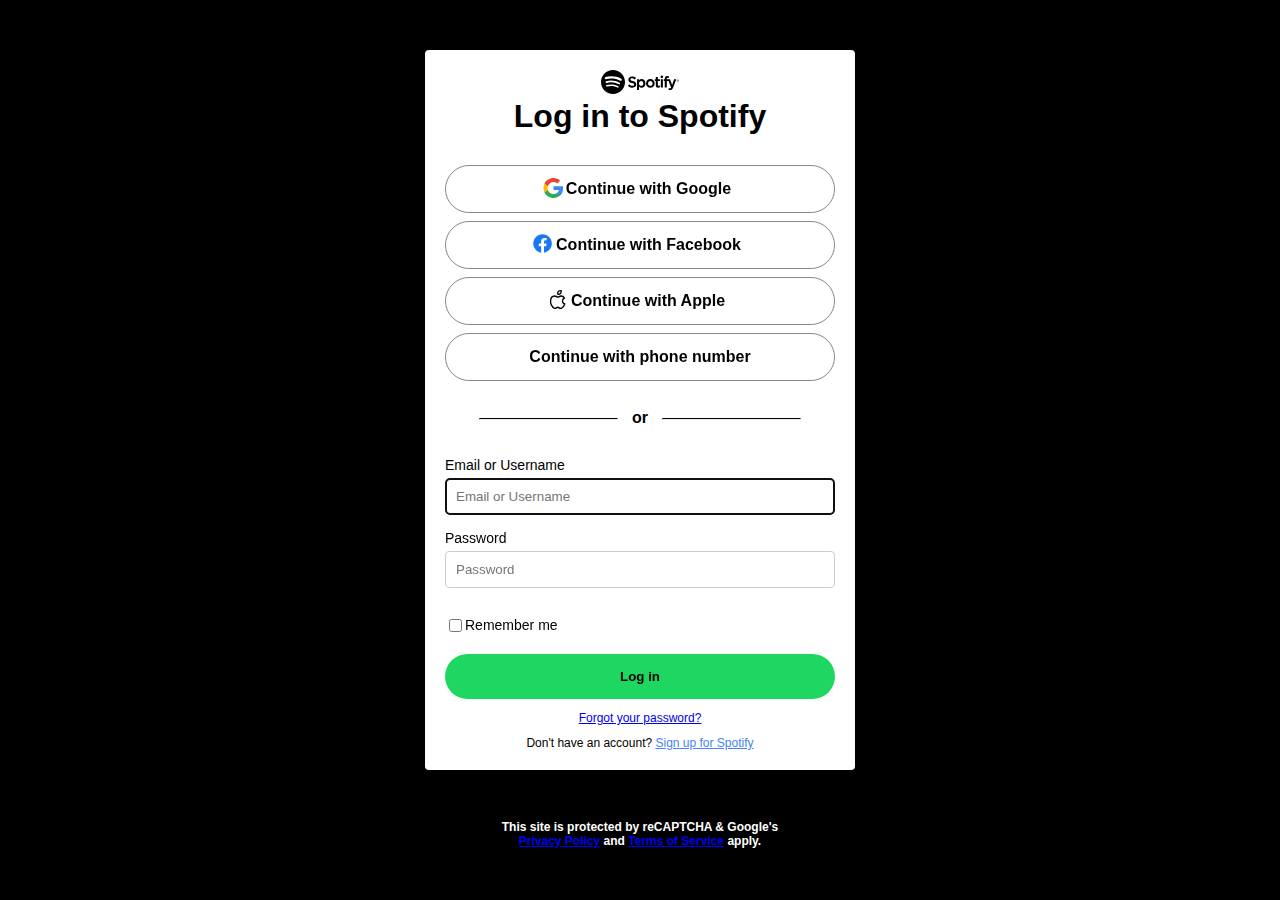
<file: Spotify/login.html>
<!DOCTYPE html>
<html lang="en">

<head>
    <meta charset="UTF-8" />
    <meta name="viewport" content="width=device-width, initial-scale=1.0" />
    <title>Spotify- Login</title>
    <style>
        body {
            font-family: "Poppins", sans-serif;
            background-color: black;
            color: black;
            margin: 0;
            padding: 0;
        }

        .container {
            width: 100%;
            /* height: 100vh; */
            height: max-content;
            max-width: 390px;
            margin: 50px auto;
            padding: 20px;
            background-color: #fff;
            border-radius: 4px;
            box-shadow: 0 2px 4px rgba(0, 0, 0, 0.1);
        }

        h1 {
            text-align: center;
            margin-top: 0;
            margin-bottom: 30px;
        }

        form {
            margin-top: 30px;
        }

        label {
            display: block;
            margin-bottom: 5px;
        }

        input[type="email"],
        input[type="password"] {
            width: 100%;
            padding: 10px;
            border: 1px solid #ccc;
            border-radius: 4px;
            box-sizing: border-box;
            margin-bottom: 15px;
        }

        input[type="submit"] {
            width: 100%;
            padding: 15px;
            background-color: #1ed760;
            color: black;
            border: 0px;
            border-radius: 9999px;
            cursor: pointer;
            font-weight: bold;
            margin-top: 2px;
        }

        input[type="submit"]:hover {
            background-color: #3de377;
            color: black;
        }

        .social-login {
            margin-top: 20px;
        }

        .social-login a {
            box-sizing: border-box;
            margin-bottom: 8px;
            font-weight: bold;
            padding: 5px;
            -webkit-tap-highlight-color: transparent;
            font-size: 1rem;
            font-weight: 700;
            background-color: transparent;
            border-radius: 9999px;
            cursor: pointer;
            text-align: center;
            text-decoration: none;
            text-transform: none;
            touch-action: manipulation;
            transition-duration: 33ms;
            transition-property: background-color, border-color, color, box-shadow,
                filter, transform;
            user-select: none;
            vertical-align: middle;
            transform: translate3d(0px, 0px, 0px);
            position: relative;
            border: 1px solid var(--essential-subdued, #878787);
            color: var(--text-base, #000000);
            min-inline-size: 0px;
            min-block-size: var(--encore-control-size-base, 48px);
            display: inline-flex;
            -webkit-box-align: center;
            align-items: center;
            -webkit-box-pack: center;
            justify-content: center;
            inline-size: 100%;
        }

        .social-login a:hover {
            background-color: #f2f2f2;
        }

        .social-login svg {
            margin-top: 2px;
            margin-left: -8px;
        }

        .social-login svg .apple {
            margin-top: -2px;
        }

        .already-have-account {
            text-align: center;
            margin-top: -94px;
            font-size: 0.8em;
        }

        .already-have-account a {
            color: #4385f4;
            text-decoration: underline;
        }

        .already-have-account a:hover {
            text-decoration: underline;
        }

        .phonenumber a {
            color: #1eb22b;
            text-decoration: none;
        }

        .footerline {
            text-align: center;
            margin-top: 48px;
            color: white;
            font-weight: 700;
        }

        .check {
            display: flex;
            align-items: center;
        }
    </style>
</head>

<body>
    <div class="container">
        <div class="leftside">
            <div class="homebox bg-gray rounded m-1 p-1">
                <div class="logo" style="text-align: center">
                    <img onclick="window.location.href='index.html'" class="invert" src="svg/logo.svg"
                        alt="spotify logo" />
                </div>
            </div>
        </div>
        <h1> Log in to Spotify</h1>

        <div class="social-login">
            <a data-testid="idp-button-google"
                href="https://accounts.spotify.com/en/login?method=google&amp;continue=https%3A%2F%2Fopen.spotify.com%2F%3Fflow_ctx%3D6c64d6ea-b4ed-4edb-a407-e8644a074043%253A1712916954&amp;intent=signup&amp;creation_point=https%3A%2F%2Fopen.spotify.com%2F%3Fsp_cid%3D52a704cb-ef88-4b2e-a931-f6501fefbc05%26device%3Ddesktop&amp;flow_ctx=6c64d6ea-b4ed-4edb-a407-e8644a074043%3A1712916954"
                data-encore-id="buttonSecondary" class="Button-sc-y0gtbx-0 cumZKt"><span aria-hidden="true"
                    class="IconWrapper__Wrapper-sc-ihacte-0 lenTmt"><svg width="25" height="24" viewBox="0 0 25 24"
                        fill="none" xmlns="http://www.w3.org/2000/svg">
                        <path fill-rule="evenodd" clip-rule="evenodd"
                            d="M22.1 12.2272C22.1 11.5182 22.0364 10.8363 21.9182 10.1818H12.5V14.05H17.8818C17.65 15.3 16.9455 16.3591 15.8864 17.0682V19.5772H19.1182C21.0091 17.8363 22.1 15.2727 22.1 12.2272Z"
                            fill="#4285F4"></path>
                        <path fill-rule="evenodd" clip-rule="evenodd"
                            d="M12.4998 21.9999C15.1998 21.9999 17.4635 21.1045 19.118 19.5772L15.8862 17.0681C14.9907 17.6681 13.8453 18.0227 12.4998 18.0227C9.89529 18.0227 7.69075 16.2636 6.90439 13.8999H3.56348V16.4908C5.20893 19.759 8.59075 21.9999 12.4998 21.9999Z"
                            fill="#34A853"></path>
                        <path fill-rule="evenodd" clip-rule="evenodd"
                            d="M6.90455 13.9C6.70455 13.3 6.59091 12.6591 6.59091 12C6.59091 11.3409 6.70455 10.7 6.90455 10.1V7.50909H3.56364C2.88636 8.85909 2.5 10.3864 2.5 12C2.5 13.6136 2.88636 15.1409 3.56364 16.4909L6.90455 13.9Z"
                            fill="#FBBC05"></path>
                        <path fill-rule="evenodd" clip-rule="evenodd"
                            d="M12.4998 5.97727C13.968 5.97727 15.2862 6.48182 16.3226 7.47273L19.1907 4.60455C17.4589 2.99091 15.1953 2 12.4998 2C8.59075 2 5.20893 4.24091 3.56348 7.50909L6.90439 10.1C7.69075 7.73636 9.89529 5.97727 12.4998 5.97727Z"
                            fill="#EA4335"></path>
                    </svg></span>Continue with Google</a>
            <a href="https://accounts.spotify.com/en/login?method=facebook&amp;continue=https%3A%2F%2Fopen.spotify.com%2Fsearch%3Fflow_ctx%3D631c5ea9-7bf6-4915-9ea7-d8609761fae6%253A1712840154&amp;intent=signup&amp;creation_point=https%3A%2F%2Fopen.spotify.com%2F%3Fsp_cid%3D52a704cb-ef88-4b2e-a931-f6501fefbc05%26device%3Ddesktop&amp;flow_ctx=631c5ea9-7bf6-4915-9ea7-d8609761fae6%3A1712840154"
                data-testid="idp-button-facebook" data-encore-id="buttonSecondary" id="facebook-sign-up"><span
                    aria-hidden="true" class="IconWrapper__Wrapper-sc-ihacte-0 lenTmt"><svg class="fb" width="25"
                        height="24" viewBox="0 0 27 25" fill="none" xmlns="http://www.w3.org/2000/svg">
                        <circle cx="12.5" cy="12" r="10" fill="white"></circle>
                        <path
                            d="M22.5 12C22.5 6.477 18.023 2 12.5 2C6.977 2 2.5 6.477 2.5 12C2.5 16.991 6.157 21.128 10.938 21.878V14.891H8.398V12H10.938V9.797C10.938 7.291 12.43 5.907 14.715 5.907C15.808 5.907 16.953 6.102 16.953 6.102V8.562H15.693C14.45 8.562 14.063 9.333 14.063 10.125V12H16.836L16.393 14.89H14.063V21.878C18.843 21.128 22.5 16.991 22.5 12Z"
                            fill="#1877F2"></path>
                    </svg></span>Continue with Facebook</a>
            <a data-testid="idp-button-apple"
                href="https://accounts.spotify.com/en/login?method=apple&amp;continue=https%3A%2F%2Fopen.spotify.com%2F%3Fflow_ctx%3D6c64d6ea-b4ed-4edb-a407-e8644a074043%253A1712916954&amp;intent=signup&amp;creation_point=https%3A%2F%2Fopen.spotify.com%2F%3Fsp_cid%3D52a704cb-ef88-4b2e-a931-f6501fefbc05%26device%3Ddesktop&amp;flow_ctx=6c64d6ea-b4ed-4edb-a407-e8644a074043%3A1712916954"
                data-encore-id="buttonSecondary" class="Button-sc-y0gtbx-0 cumZKt"><span aria-hidden="true"
                    class="IconWrapper__Wrapper-sc-ihacte-0 lenTmt"><svg class="apple"
                        xmlns="http://www.w3.org/2000/svg" viewBox="0 0 27 25" width="24" height="24" color="#000000"
                        fill="none">
                        <path
                            d="M15.1773 5.17735C14.0936 6.26107 12.0378 5.96225 12.0378 5.96225C12.0378 5.96225 11.7389 3.90637 12.8227 2.82265C13.9064 1.73893 15.9622 2.03775 15.9622 2.03775C15.9622 2.03775 16.2611 4.09363 15.1773 5.17735Z"
                            stroke="currentColor" stroke-width="1.5" stroke-linejoin="round" />
                        <path
                            d="M4 14.0593C4 17.341 6.19645 21.1103 8.41889 21.9069C9.1894 22.183 9.98578 21.8019 10.6479 21.3274C11.1502 20.9674 11.7584 20.6236 12.2497 20.6236C12.7409 20.6236 13.3491 20.9674 13.8514 21.3274C14.5135 21.8019 15.3099 22.183 16.0804 21.9069C17.6597 21.3409 19.2258 19.2738 20 16.9473C18.5008 16.5179 17.4057 15.1614 17.4057 13.5544C17.4057 12.0821 18.3248 10.8201 19.6318 10.2886C18.7897 8.79309 17.4136 8 15.8589 8C15.0546 8 14.3154 8.32422 13.7183 8.71286C12.7653 9.33314 11.7341 9.33315 10.781 8.71286C10.1839 8.32422 9.44473 8 8.64044 8C6.07759 8 4 10.1551 4 14.0593Z"
                            stroke="currentColor" stroke-width="1.5" stroke-linejoin="round" />
                    </svg> </span>Continue with Apple</a>
            <a data-testid="idp-button-apple"
                href="https://accounts.spotify.com/en/login/phone?intent=signup&continue=https%3A%2F%2Fopen.spotify.com%2F%3Fflow_ctx%3D6c64d6ea-b4ed-4edb-a407-e8644a074043%253A1712916954&flow_ctx=5f2a0389-a851-4f86-a288-d57090f4d6d7:1712953137&creation_point=https://open.spotify.com/?sp_cid=52a704cb-ef88-4b2e-a931-f6501fefbc05&device=desktop"
                data-encore-id="buttonSecondary" class="Button-sc-y0gtbx-0 cumZKt"></span>Continue with phone number</a>
        </div>

        <div style="text-align: center; margin: 20px 0">
            <hr style="
            border-top: 1px solid black;
            width: 35%;
            display: inline-block;
            margin: 3px 5px;
          " />
            <span style="font-weight: bold; color: black; padding: 5px">or</span>
            <hr style="
            border-top: 1px solid black;
            width: 35%;
            display: inline-block;
            margin: 3px 5px;
          " />
        </div>

        <form>
            <label for="email" style="font-size: 14px">Email or Username</label>
            <input type="email" id="email" name="email" required autofocus placeholder="Email or Username " />

            <label for="password" style="font-size: 14px">Password</label>
            <input type="password" id="password" placeholder="Password">

            <div>
                <label class="check" style="font-size: 14px">
                    <input type="checkbox">
                    <span>
                        <p>Remember me</p>
                    </span>
                </label>
            </div>

            <input onclick="window.location.href='user.html'" type="submit" value="Log in" />
        </form>

        <div class="account" style="text-align: center; font-size: 12px;">
            <a href="reset.html">
                <p>Forgot your password?</p>
            </a>
            <div class="already-have-account" style="margin-top: -1px; font-size: 12px;">
                Don't have an account?
                <a href="signup.html">Sign up for Spotify</a>
            </div>
        </div>
    </div>

    <footer>
        <span>
            <p class="footerline" style="font-size: 12px" data-encore-id="text">
                This site is protected by reCAPTCHA & Google's<br /><a href="https://policies.google.com/privacy"
                    target="_blank" rel="noopener noreferrer">Privacy Policy</a>
                <!-- -->and<!-- -->
                <a href="https://policies.google.com/terms" target="_blank" rel="noopener noreferrer">Terms of
                    Service</a>
                <!-- -->apply.
            </p>
        </span>
    </footer>
    <script src="script.js"></script>

</body>

</html>
</file>
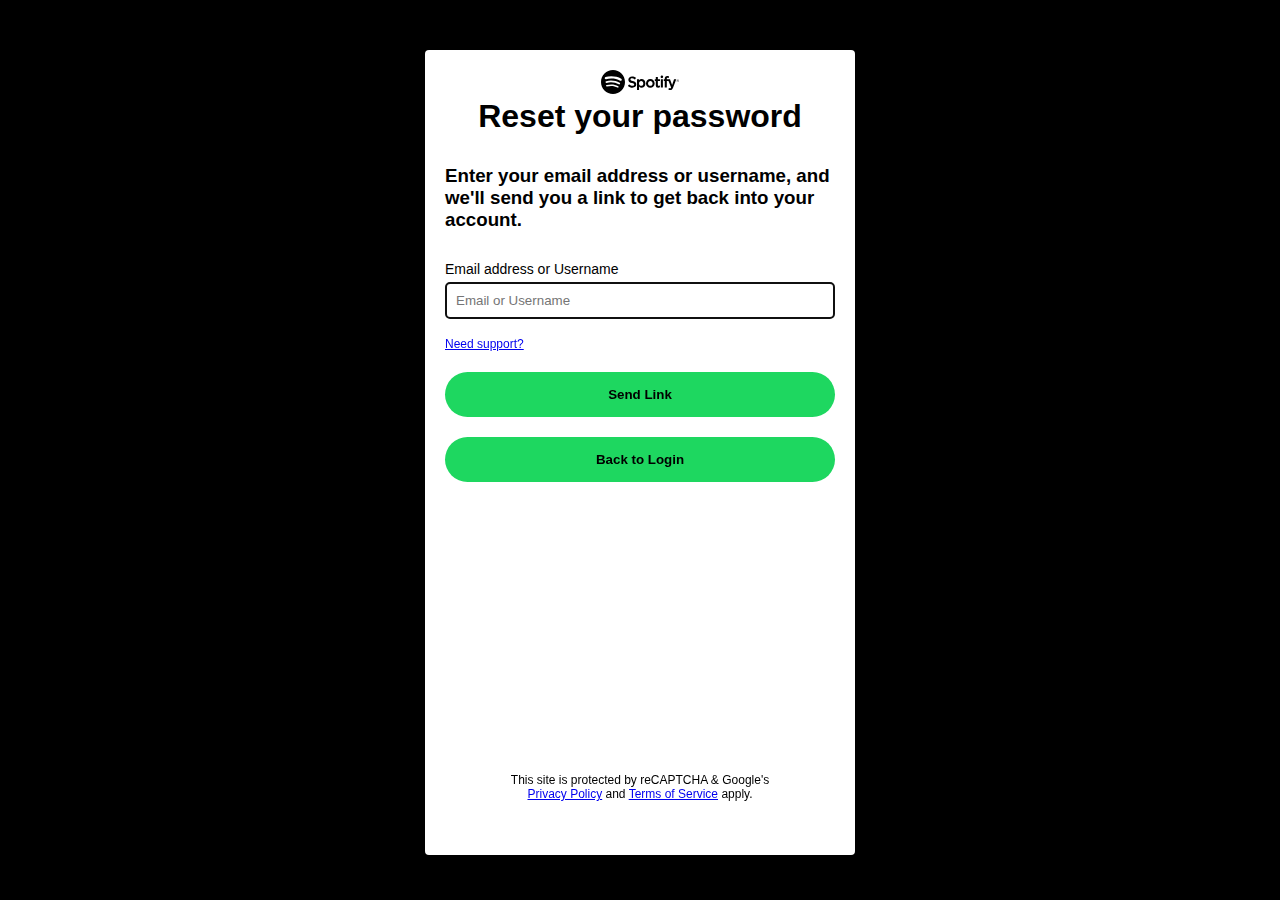
<file: Spotify/reset.html>
<!DOCTYPE html>
<html lang="en">

<head>
    <meta charset="UTF-8" />
    <meta name="viewport" content="width=device-width, initial-scale=1.0" />
    <title>Reset Password</title>
    <style>
        body {
            font-family: "Poppins", sans-serif;
            background-color: black;
            color: black;
            margin: 0;
            padding: 0;
        }

        .container {
            width: 100%;
            height: 85vh;
            max-width: 390px;
            margin: 50px auto;
            padding: 20px;
            background-color: #fff;
            border-radius: 4px;
            box-shadow: 0 2px 4px rgba(0, 0, 0, 0.1);
        }

        h1 {
            text-align: center;
            margin-top: 0;
            margin-bottom: 30px;
        }

        form {
            margin-top: 30px;
        }

        label {
            display: block;
            margin-bottom: 5px;
        }

        input[type="email"] {
            width: 100%;
            padding: 10px;
            border: 1px solid #ccc;
            border-radius: 4px;
            box-sizing: border-box;
            margin-bottom: 15px;
        }

        input[type="submit"],
        button[type="submit"] {
            width: 100%;
            padding: 15px;
            background-color: #1ed760;
            color: black;
            border: 0px;
            border-radius: 9999px;
            cursor: pointer;
            font-weight: bold;
            margin-top: 20px;
        }

        input[type="submit"]:hover {
            background-color: #3de377;
            color: black;
        }

        .footerline {
            text-align: center;
            margin-top: -132px;
        }
    </style>
</head>

<body>
    <div class="container invert">
        <div class="leftside">
            <div class="homebox bg-gray rounded m-1 p-1">
                <div class="logo" style="text-align: center">
                    <img onclick="window.location.href='index.html'" class="invert" src="svg/logo.svg"
                        alt="spotify logo" />
                </div>
            </div>
        </div>
        <h1>Reset your password</h1>
        <h3>Enter your email address or username, and we'll send you a link to get back into your account.</h3>

        <form>
            <label for="email" style="font-size: 14px">Email address or Username</label>
            <input type="email" id="email" name="email" required autofocus placeholder="Email or Username " />
            <a href="https://support.spotify.com/article/reset-password/" style="font-size: 12px;" target="_blank">Need
                support?</a>

            <input type="submit" value="Send Link" />
            <button type="submit" onclick="window.location.href='login.html'">Back to Login</button>
        </form>

    </div>

    <footer>
        <span>
            <p class="footerline" style="font-size: 12px" data-encore-id="text">
                This site is protected by reCAPTCHA & Google's<br /><a href="https://policies.google.com/privacy"
                    target="_blank" rel="noopener noreferrer">Privacy Policy</a>
                <!-- -->and<!-- -->
                <a href="https://policies.google.com/terms" target="_blank" rel="noopener noreferrer">Terms of
                    Service</a>
                <!-- -->apply.
            </p>
        </span>
    </footer>

</body>

</html>
</file>
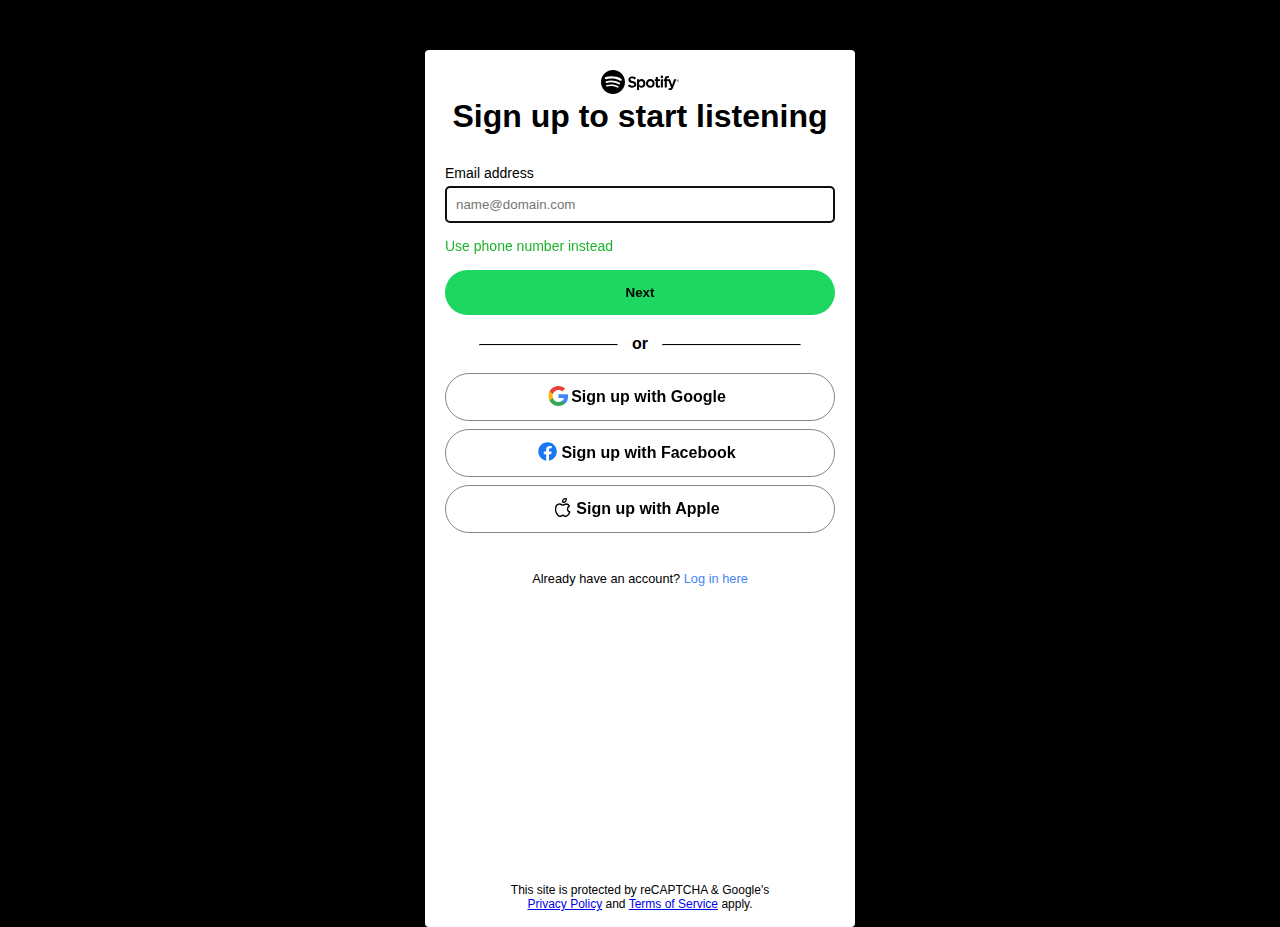
<file: Spotify/signup.html>
<!DOCTYPE html>
<html lang="en">

<head>
    <meta charset="UTF-8" />
    <meta name="viewport" content="width=device-width, initial-scale=1.0" />
    <title>Spotify- Sign Up</title>
    <style>
        body {
            font-family: "Poppins", sans-serif;
            background-color: black;
            color: black;
            margin: 0;
            padding: 0;
        }

        .container {
            width: 100%;
            height: 93vh;
            max-width: 390px;
            margin: 50px auto;
            padding: 20px;
            background-color: #fff;
            border-radius: 4px;
            box-shadow: 0 2px 4px rgba(0, 0, 0, 0.1);
        }

        h1 {
            text-align: center;
            margin-top: 0;
            margin-bottom: 30px;
        }

        form {
            margin-top: 30px;
        }

        label {
            display: block;
            margin-bottom: 5px;
        }

        input[type="email"] {
            width: 100%;
            padding: 10px;
            border: 1px solid #ccc;
            border-radius: 4px;
            box-sizing: border-box;
            margin-bottom: 15px;
        }

        input[type="submit"] {
            width: 100%;
            padding: 15px;
            background-color: #1ed760;
            color: black;
            border: 0px;
            border-radius: 9999px;
            cursor: pointer;
            font-weight: bold;
            margin-top: 16px;
        }

        input[type="submit"]:hover {
            background-color: #3de377;
            color: black;
        }

        .social-login {
            margin-top: 20px;
        }

        .social-login a {
            box-sizing: border-box;
            margin-bottom: 8px;
            font-weight: bold;
            padding: 5px;
            -webkit-tap-highlight-color: transparent;
            font-size: 1rem;
            font-weight: 700;
            background-color: transparent;
            border-radius: 9999px;
            cursor: pointer;
            text-align: center;
            text-decoration: none;
            text-transform: none;
            touch-action: manipulation;
            transition-duration: 33ms;
            transition-property: background-color, border-color, color, box-shadow,
                filter, transform;
            user-select: none;
            vertical-align: middle;
            transform: translate3d(0px, 0px, 0px);
            position: relative;
            border: 1px solid var(--essential-subdued, #878787);
            color: var(--text-base, #000000);
            min-inline-size: 0px;
            min-block-size: var(--encore-control-size-base, 48px);
            display: inline-flex;
            -webkit-box-align: center;
            align-items: center;
            -webkit-box-pack: center;
            justify-content: center;
            inline-size: 100%;
        }

        .social-login a:hover {
            background-color: #f2f2f2;
        }

        .social-login svg {
            margin-top: 2px;
            margin-left: -8px;
        }

        .social-login svg .apple {
            margin-top: -2px;
        }

        .already-have-account {
            text-align: center;
            margin-top: 30px;
            font-size: 0.8em;
        }

        .already-have-account a {
            color: #4385f4;
            text-decoration: none;
        }

        .already-have-account a:hover {
            text-decoration: underline;
        }

        .phonenumber a {
            color: #1eb22b;
            text-decoration: none;
        }

        .footerline {
            text-align: center;
            margin-top: -94px;
            margin-left: auto;
            margin-right: auto;
        }
    </style>
</head>

<body>
    <div class="container">
        <div class="leftside">
            <div class="homebox bg-gray rounded m-1 p-1">
                <div class="logo" style="text-align: center">
                    <img onclick="window.location.href='index.html'" class="invert" src="svg/logo.svg"
                        alt="spotify logo" />
                </div>
            </div>
        </div>
        <h1>Sign up to start listening</h1>
        <form>
            <label for="email" style="font-size: 14px">Email address</label>
            <input type="email" id="email" name="email" required autofocus placeholder="name@domain.com" />
            <div class="phonenumber" style="font-size: 14px">
                <a href="https://accounts.spotify.com/en/login?method=phone&amp;continue=https%3A%2F%2Fopen.spotify.com%2F%3Fflow_ctx%3D6c64d6ea-b4ed-4edb-a407-e8644a074043%253A1712916954&amp;intent=signup&amp;creation_point=https%3A%2F%2Fopen.spotify.com%2F%3Fsp_cid%3D52a704cb-ef88-4b2e-a931-f6501fefbc05%26device%3Ddesktop&amp;flow_ctx=6c64d6ea-b4ed-4edb-a407-e8644a074043%3A1712916954"
                    class="Link-sc-k8gsk-0 goFQcP sc-fnGhNW PzIaa" data-encore-id="textLink">Use phone number
                    instead</a>
            </div>
            <input type="submit" value="Next" />
        </form>

        <div style="text-align: center; margin: 20px 0">
            <hr style="
            border-top: 1px solid black;
            width: 35%;
            display: inline-block;
            margin: 3px 5px;
          " />
            <span style="font-weight: bold; color: black; padding: 5px">or</span>
            <hr style="
            border-top: 1px solid black;
            width: 35%;
            display: inline-block;
            margin: 3px 5px;
          " />
        </div>

        <div class="social-login">
            <a data-testid="idp-button-google"
                href="https://accounts.spotify.com/en/login?method=google&amp;continue=https%3A%2F%2Fopen.spotify.com%2F%3Fflow_ctx%3D6c64d6ea-b4ed-4edb-a407-e8644a074043%253A1712916954&amp;intent=signup&amp;creation_point=https%3A%2F%2Fopen.spotify.com%2F%3Fsp_cid%3D52a704cb-ef88-4b2e-a931-f6501fefbc05%26device%3Ddesktop&amp;flow_ctx=6c64d6ea-b4ed-4edb-a407-e8644a074043%3A1712916954"
                data-encore-id="buttonSecondary" class="Button-sc-y0gtbx-0 cumZKt"><span aria-hidden="true"
                    class="IconWrapper__Wrapper-sc-ihacte-0 lenTmt"><svg width="25" height="24" viewBox="0 0 25 24"
                        fill="none" xmlns="http://www.w3.org/2000/svg">
                        <path fill-rule="evenodd" clip-rule="evenodd"
                            d="M22.1 12.2272C22.1 11.5182 22.0364 10.8363 21.9182 10.1818H12.5V14.05H17.8818C17.65 15.3 16.9455 16.3591 15.8864 17.0682V19.5772H19.1182C21.0091 17.8363 22.1 15.2727 22.1 12.2272Z"
                            fill="#4285F4"></path>
                        <path fill-rule="evenodd" clip-rule="evenodd"
                            d="M12.4998 21.9999C15.1998 21.9999 17.4635 21.1045 19.118 19.5772L15.8862 17.0681C14.9907 17.6681 13.8453 18.0227 12.4998 18.0227C9.89529 18.0227 7.69075 16.2636 6.90439 13.8999H3.56348V16.4908C5.20893 19.759 8.59075 21.9999 12.4998 21.9999Z"
                            fill="#34A853"></path>
                        <path fill-rule="evenodd" clip-rule="evenodd"
                            d="M6.90455 13.9C6.70455 13.3 6.59091 12.6591 6.59091 12C6.59091 11.3409 6.70455 10.7 6.90455 10.1V7.50909H3.56364C2.88636 8.85909 2.5 10.3864 2.5 12C2.5 13.6136 2.88636 15.1409 3.56364 16.4909L6.90455 13.9Z"
                            fill="#FBBC05"></path>
                        <path fill-rule="evenodd" clip-rule="evenodd"
                            d="M12.4998 5.97727C13.968 5.97727 15.2862 6.48182 16.3226 7.47273L19.1907 4.60455C17.4589 2.99091 15.1953 2 12.4998 2C8.59075 2 5.20893 4.24091 3.56348 7.50909L6.90439 10.1C7.69075 7.73636 9.89529 5.97727 12.4998 5.97727Z"
                            fill="#EA4335"></path>
                    </svg></span>Sign up with Google</a>
            <a href="https://accounts.spotify.com/en/login?method=facebook&amp;continue=https%3A%2F%2Fopen.spotify.com%2Fsearch%3Fflow_ctx%3D631c5ea9-7bf6-4915-9ea7-d8609761fae6%253A1712840154&amp;intent=signup&amp;creation_point=https%3A%2F%2Fopen.spotify.com%2F%3Fsp_cid%3D52a704cb-ef88-4b2e-a931-f6501fefbc05%26device%3Ddesktop&amp;flow_ctx=631c5ea9-7bf6-4915-9ea7-d8609761fae6%3A1712840154"
                data-testid="idp-button-facebook" data-encore-id="buttonSecondary" id="facebook-sign-up"><span
                    aria-hidden="true" class="IconWrapper__Wrapper-sc-ihacte-0 lenTmt"><svg class="fb" width="25"
                        height="24" viewBox="0 0 27 25" fill="none" xmlns="http://www.w3.org/2000/svg">
                        <circle cx="12.5" cy="12" r="10" fill="white"></circle>
                        <path
                            d="M22.5 12C22.5 6.477 18.023 2 12.5 2C6.977 2 2.5 6.477 2.5 12C2.5 16.991 6.157 21.128 10.938 21.878V14.891H8.398V12H10.938V9.797C10.938 7.291 12.43 5.907 14.715 5.907C15.808 5.907 16.953 6.102 16.953 6.102V8.562H15.693C14.45 8.562 14.063 9.333 14.063 10.125V12H16.836L16.393 14.89H14.063V21.878C18.843 21.128 22.5 16.991 22.5 12Z"
                            fill="#1877F2"></path>
                    </svg></span>Sign up with Facebook</a>
            <a data-testid="idp-button-apple"
                href="https://accounts.spotify.com/en/login?method=apple&amp;continue=https%3A%2F%2Fopen.spotify.com%2F%3Fflow_ctx%3D6c64d6ea-b4ed-4edb-a407-e8644a074043%253A1712916954&amp;intent=signup&amp;creation_point=https%3A%2F%2Fopen.spotify.com%2F%3Fsp_cid%3D52a704cb-ef88-4b2e-a931-f6501fefbc05%26device%3Ddesktop&amp;flow_ctx=6c64d6ea-b4ed-4edb-a407-e8644a074043%3A1712916954"
                data-encore-id="buttonSecondary" class="Button-sc-y0gtbx-0 cumZKt"><span aria-hidden="true"
                    class="IconWrapper__Wrapper-sc-ihacte-0 lenTmt"><svg class="apple"
                        xmlns="http://www.w3.org/2000/svg" viewBox="0 0 27 25" width="24" height="24" color="#000000"
                        fill="none">
                        <path
                            d="M15.1773 5.17735C14.0936 6.26107 12.0378 5.96225 12.0378 5.96225C12.0378 5.96225 11.7389 3.90637 12.8227 2.82265C13.9064 1.73893 15.9622 2.03775 15.9622 2.03775C15.9622 2.03775 16.2611 4.09363 15.1773 5.17735Z"
                            stroke="currentColor" stroke-width="1.5" stroke-linejoin="round" />
                        <path
                            d="M4 14.0593C4 17.341 6.19645 21.1103 8.41889 21.9069C9.1894 22.183 9.98578 21.8019 10.6479 21.3274C11.1502 20.9674 11.7584 20.6236 12.2497 20.6236C12.7409 20.6236 13.3491 20.9674 13.8514 21.3274C14.5135 21.8019 15.3099 22.183 16.0804 21.9069C17.6597 21.3409 19.2258 19.2738 20 16.9473C18.5008 16.5179 17.4057 15.1614 17.4057 13.5544C17.4057 12.0821 18.3248 10.8201 19.6318 10.2886C18.7897 8.79309 17.4136 8 15.8589 8C15.0546 8 14.3154 8.32422 13.7183 8.71286C12.7653 9.33314 11.7341 9.33315 10.781 8.71286C10.1839 8.32422 9.44473 8 8.64044 8C6.07759 8 4 10.1551 4 14.0593Z"
                            stroke="currentColor" stroke-width="1.5" stroke-linejoin="round" />
                    </svg> </span>Sign up with Apple</a>
        </div>

        <div class="already-have-account">
            Already have an account?
            <a href="login.html">Log in here</a>
        </div>
    </div>

    <footer>
        <span>
            <p class="footerline" style="font-size: 12px" data-encore-id="text">
                This site is protected by reCAPTCHA & Google's<br /><a href="https://policies.google.com/privacy"
                    target="_blank" rel="noopener noreferrer">Privacy Policy</a>
                <!-- -->and<!-- -->
                <a href="https://policies.google.com/terms" target="_blank" rel="noopener noreferrer">Terms of
                    Service</a>
                <!-- -->apply.
            </p>
        </span>
    </footer>
</body>

</html>
</file>
